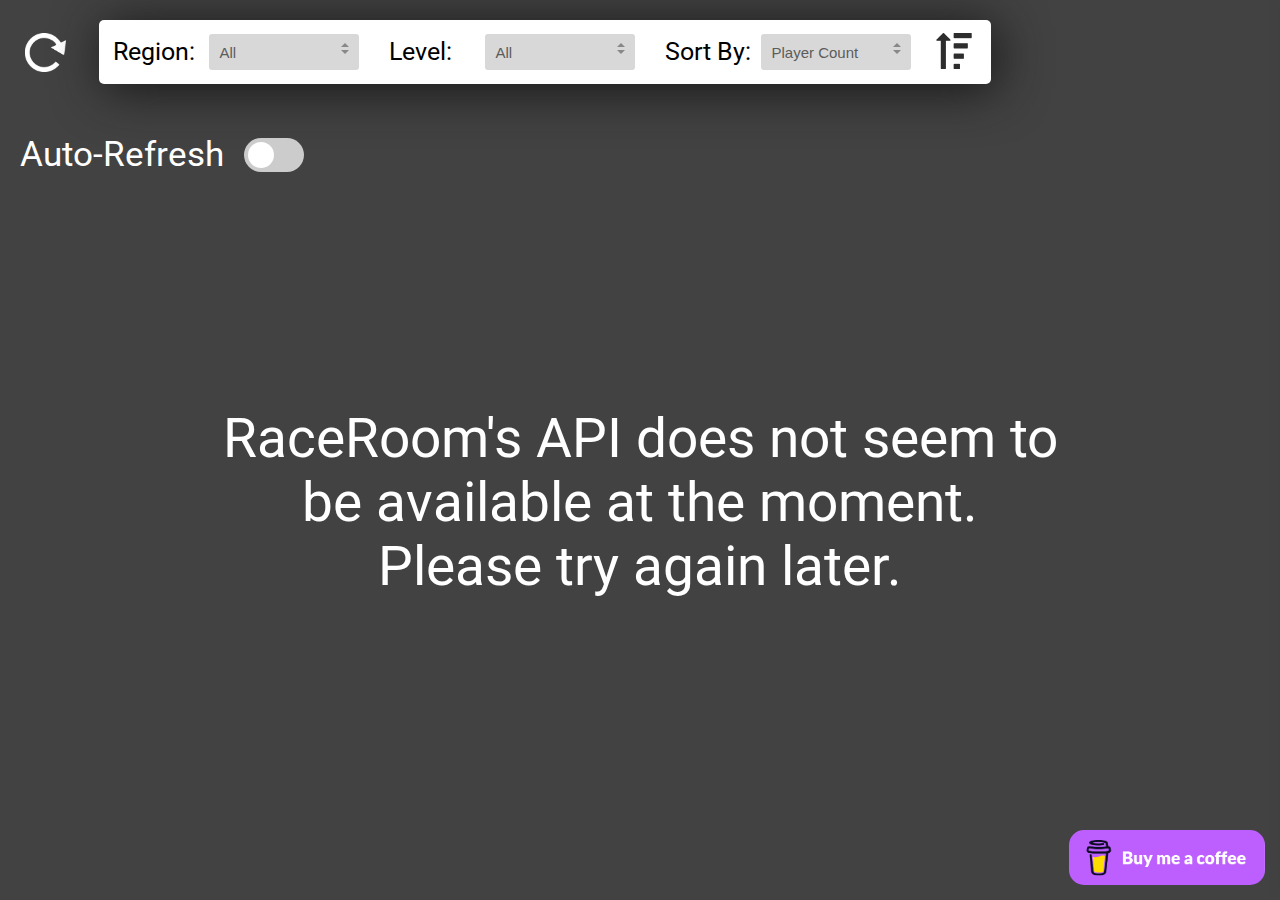
<file: public/index.html>
<!DOCTYPE html>

<html lang="en">

    <head>
        <title>R3E Server Data</title>

        <meta name="description" content="RaceRoom ranked server monitor, which shows you players, cars, tracks, and more!">
        <meta name="keywords" content="RaceRoom, RRRE, R3E, ranked, Racing">
        <meta name="author" content="Yuval Rosen">
        <meta name="viewport" content="width=device-width, initial-scale=1.0">


        <link rel="icon" type="image/png" href="static/images/favicon.png"/>
        <link rel="apple-touch-icon" href="static/images/favicon.png">

        <!-- Global site tag (gtag.js) - Google Analytics -->
        <script async src="https://www.googletagmanager.com/gtag/js?id=G-42E1EPFFE8"></script>
        <script>
        window.dataLayer = window.dataLayer || [];
        function gtag(){dataLayer.push(arguments);}
        gtag('js', new Date());

        gtag('config', 'G-42E1EPFFE8');
        </script>


        <script src="static/javascript/xhrCache.js"></script>
        <script src="static/javascript/r3e_api.js"></script>
        <script src="static/javascript/index.js"></script>
        <style>
            .container {
                max-width: 1000px;
            }
        </style>

    </head>

    <body>
        <link rel= "stylesheet" type= "text/css" href= "static/styles/index.css">

        <script>
            let elem = document.createElement('div');
            elem.className = "sidebar";
            document.body.appendChild(elem);
            slide_time = getComputedStyle(elem).transitionDuration;
            document.body.removeChild(elem);

            slide_time = parseFloat(slide_time.substring(0, slide_time.indexOf('s'))) * 1000 + 100;
        </script>

        <script>
            statics_url = "static/";
        </script>
        
        <div style="display: flex; flex-wrap: wrap; align-items: center; gap: 10px;" id="list-tools">
            <div style="height: 5vh;">
                <img src="static/images/redo.png" alt="reload-servers" class="reload-servers" onclick="showMessage('Loading...', true); applyFilters(true, true, true);"></img>
            </div>

            <div id="search-tools-wrapper" style="float: left;">
                <div class="search-tool">
                    <label for="regions" style="min-width: 86px; line-height: 4vh;">Region:</label>
                    <div class="dropdown">
                        <select name="regions" id="regions-dropdown" class="dropdown-select" onchange="applyFilters();">
                            <option value="all">All</option>
                            <option value="europe">Europe</option>
                            <option value="america">America</option>
                            <option value="oceania">Oceania</option>
                        </select>
                    </div>
                </div>
                
                <div class="search-tool">
                    <label for="levels" style="min-width: 86px; line-height: 4vh;">Level:</label>
                    <div class="dropdown">
                        <select name="levels" id="levels-dropdown" class="dropdown-select" onchange="applyFilters();">
                            <option value="all">All</option>
                            <option value="rookie">Rookie</option>
                            <option value="am">Amateur</option>
                            <option value="pro">Pro</option>
                            <option value="elite">Elite</option>
                        </select>
                    </div>
                </div>
                
                <div class="search-tool">
                    <label for="sort-by" style="min-width: 86px; line-height: 4vh;">Sort By:</label>
                    <div class="dropdown">
                        <select name="sort-by" id="sort-by-dropdown" class="dropdown-select" onchange="applyFilters(false, true);">
                            <option value="players">Player Count</option>
                            <option value="time">Time Left</option>
                            <option value="session">Session</option>
                            <option value="level">Level</option>
                        </select>
                    </div>
                </div>

                <label id="reverse-label" style="margin-right: 10px; margin-top: 4px; float: left;">
                    <input id="reverse-order-checkbox" type="checkbox" onchange="applyFilters(false, true);"/>
                    <img src="static/images/reverse_order.png" alt="reverse_order" style="height: 4vh;" id="reverse-order">
                </label>
            </div>

            <div style="display: flex; align-items: center; margin: 20px;" class="auto-refresh">
                <h3 style="margin: 0; margin-right: 20px; font-size: 35px; font-weight: 400;">Auto-Refresh</h3>
                <label class="switch">
                    <input type="checkbox" id="auto-refresh" onchange="autoRefreshEnableDisable();">
                    <span class="slider round"></span>
                </label>
                <h3 id="auto-refresh-countdown" style="margin: 0; margin-left: 20px; font-size: 35px;"></h3>
            </div>
        </div>

        <br>
        

        <center><h2 id="main-message" style="font-weight: 400; text-align: center !important; margin-top: 15%; max-width: 70%;">Loading...</h2></body></center>
        <div id="race-list" style="width: 100vw;">
            
        </div>
        
        

        <div class="sidebar" id="loading-sidebar">
            <center>
                <img class="close-button" onclick="close_sidebar();" src="static/images/close_button.png" alt="close_button">
            </center>
            <h1 style="text-align: center !important; margin-top: 40%;">Loading...</h1>
        </div>
        

        <div class="sidebar" id="main-sidebar" style="display: flex; flex-flow: column; height: 100%;">

            <div style="height: var(--sidebar-header-height);">
                <center>
                    <img class="close-button" onclick="close_sidebar();" src="static/images/close_button.png" alt="close_button">
                </center>
                
                <br>
                <center>
                    <div class="tabs">
                        <div id="tab1" class="tab selected" onclick="moveToFirst()">General</div>
                        <div id="tab2" class="tab" onclick="moveToSecond()">Drivers</div>
                    </div>
                </center>
            </div>
            
            
            <div id="slide">
                <div id="general-info">
                    <div id="sidebar-main-details" class="sidebar-section">
                        <div id="sidebar-track-details" style="display: flex; position: relative; height: 13vh;">
                            <div id="sidebar-track-logo" style="flex: 1;"></div>
                            <div id="sidebar-track-text" style="flex: 3; padding-left: 30px !important; display: flex; flex-direction: column; justify-content: center;">
                                <h2 id="sidebar-track-name" style="margin: 0px;"></h2>
                                <h3 id="sidebar-track-layout" style="margin: 0px; margin-top: 10px;"></h3>
                            </div>
                            <div id="sidebar-track-map" style="flex: 1;"></div>
                        </div>
                        
                        <div id="sidebar-classes"></div>

                        <div id="sidebar-player-details" style="display: flex; margin-top: 10px;">
                            <div id="sidebar-drivers-text" class="two-line-data" style="flex: 1;">
                                <h3 class="sidebar-header" style="text-align: center !important;">Drivers</h2>
                                <h3 id="sidebar-driver-count" style="text-align: center !important;"></h3>
                            </div>

                            <div id="sidebar-sof-text" class="two-line-data" style="flex: 1;">
                                <h3 class="sidebar-header" style="text-align: center !important;">S.o.F</h3>
                                <h3 id="sidebar-sof" style="text-align: center !important;"></h3>
                            </div>

                            <div id="sidebar-rep-text" class="two-line-data" style="flex: 1;">
                                <h3 class="sidebar-header" style="text-align: center !important;">Reputation</h3>
                                <h3 id="sidebar-rep" style="text-align: center !important;"></h3>
                            </div>
                        </div>

                        <div id="sidebar-min-details"  style="display: flex; margin-top: 10px;">
                            <div id="sidebar-min-rep-text" class="two-line-data" style="flex: 1;">
                                <h3 class="sidebar-header" style="text-align: center !important;">Minimum Reputation</h2>
                                <h3 id="sidebar-min-rep" style="text-align: center !important;"></h3>
                            </div>

                            <div id="sidebar-min-rating-text" class="two-line-data" style="flex: 1;">
                                <h3 class="sidebar-header" style="text-align: center !important;">Minimum Rating</h3>
                                <h3 id="sidebar-min-rating" style="text-align: center !important;"></h3>
                            </div>
                        </div>
                    </div>

                    <div id="sidebar-time-details" class="sidebar-section">
                        <div id="sidebar-session-details" style="display: flex; margin-top: 10px;">

                            <div id="sidebar-session-text" class="two-line-data" style="flex: 1;">
                                <h3 class="sidebar-header" style="text-align: center !important;">Session</h3>
                                <h3 id="sidebar-session" style="text-align: center !important;"></h3>
                            </div>

                            <div id="sidebar-countdown" class="two-line-data" style="flex: 1;">
                                <h3 class="sidebar-header" style="text-align: center !important;">Time Left</h3>
                                <div class="countdown" style="display: flex;">
                                    <h3 id="sidebar-minutes" style="margin-top: 11px;"></h3>
                                    <h3 id="sidebar-seconds" style="margin-top: 11px;"></h3>
                                </div>
                            </div>

                            <div id="sidebar-ping-text" class="two-line-data" style="flex: 1;">
                                <h3 class="sidebar-header" style="text-align: center !important;">Ping</h3>
                                <div style="display: flex; justify-content: center; height: 30px;">
                                    <h3 id="sidebar-ping" style="margin: 0px;"></h3>
                                    <div id="sidebar-refresh-ping" onclick="refreshPing(focused_server, false);">
                                        <img src="static/images/redo.png" alt="re-ping" style="margin-top: 0px; margin-left: 6px; height: 100%;"></img>
                                    </div>
                                </div>
                            </div>
                        </div>


                        <div id="sidebar-duration-details" style="display: flex; margin-top: 10px;">
                            <div id="sidebar-p-dur-text" class="two-line-data" style="flex: 1;">
                                <h3 class="sidebar-header" style="text-align: center !important;">P</h3>
                                <h3 id="sidebar-p-dur" style="text-align: center !important;"></h3>
                            </div>
                            
                            <div id="sidebar-q-dur-text" class="two-line-data" style="flex: 1;">
                                <h3 class="sidebar-header" style="text-align: center !important;">Q</h3>
                                <h3 id="sidebar-q-dur" style="text-align: center !important;"></h3>
                            </div>
                            
                            
                        </div>
                    </div>

                    <div id="sidebar-race-details" class="sidebar-section" style="margin-bottom: 40px;">
                        <div id="sidebar-race-settings-1" style="display: flex; margin-top: 10px;">
                            <div id="sidebar-tirewear-text" class="two-line-data" style="flex: 1;">
                                <h3 class="sidebar-header" style="text-align: center !important;">Tire Wear</h3>
                                <h3 id="sidebar-tirewear" style="text-align: center !important;"></h3>
                            </div>

                            <div id="sidebar-fuelusage-text" class="two-line-data" style="flex: 1;">
                                <h3 class="sidebar-header" style="text-align: center !important;">Fuel Usage</h3>
                                <h3 id="sidebar-fuelusage" style="text-align: center !important;"></h3>
                            </div>
                        </div>

                        <div id="sidebar-race-settings-2" style="display: flex; margin-top: 10px;">
                            <div id="sidebar-mandatorypit-text" class="two-line-data" style="flex: 1;">
                                <h3 class="sidebar-header" style="text-align: center !important;">Mandatory Pit</h3>
                                <h3 id="sidebar-mandatorypit" style="text-align: center !important;"></h3>
                            </div>

                            <div id="sidebar-cutrules-text" class="two-line-data" style="flex: 1;">
                                <h3 class="sidebar-header" style="text-align: center !important;">Cut Rules</h3>
                                <h3 id="sidebar-cutrules" style="text-align: center !important;"></h3>
                            </div>
                        </div>
                    </div>
                
                </div>

                <div id="driver-info" style="width: 100%; text-align: center;"></div>
            </div>

            <!-- height: var(--sidebar-footer-height); -->
            <div id="sidebar-footer" style="height: var(--sidebar-footer-height); display: flex; align-items: center; justify-content: center;">
                <button onclick="joinFocusedServer()">Join Server</button>
            </div>
        </div>

        <div id="buy-me-a-coffee" onclick="window.open('https://buymeacoffee.com/yuvalrosen', '_blank')">
            <img src="static/images/buymeacoffee.png" alt="Buy me a coffee">
        </div>

        <script>
            update_times();
        </script>
    </body>

</html>
</file>
<file: public/static/styles/index.css>
@import url('https://fonts.googleapis.com/css2?family=Roboto:wght@100;300;400;500;700;800;900&display=swap');
html,
body {
    margin: 0;
    padding: 0;
    overflow-x: hidden;
    min-height: 100vh;
    font-family: 'Roboto', sans-serif;
}

body {
    background-color: rgb(66, 66, 66);
}

h1 {
    text-align: left !important;
    font-weight: 500;
    font-size: 70px;
    color: white;
}

h2 {
    text-align: left !important;
    font-weight: 400;
    font-size: 55px;
    color: white;
}

h3 {
    /* text-align: left; */
    font-weight: 300;
    font-size: 40px;
    color: white;
}

div {
    padding: 0 !important;
    /* margin: 0; */
}

:root {
    --sidebar-width: 40vw;
    --race-container-width: 98vw;
    --track-car-height: 400px;
}


.thumbnail {
    display: none;
}

@media only screen and (max-width: 1400px) {
    :root {
        --sidebar-width: 50vw;
        --track-car-height: 250px;
    }
    .thumbnail {
        display: none;
    }
    .server-details {
        height: 12vh;
    }
    .race-data {
        height: 140px;
    }
    #slide {
        height: calc(100vh - var(--sidebar-header-height)) !important;
    }
    #sidebar-footer {
        display: none !important;
    }
    #sidebar-track-details {
        height: 18vh !important;
        margin-bottom: 6vh;
    }
    #sidebar-track-logo {
        display: none !important;
        flex: 0 !important;
    }
    #sidebar-classes {
        width: 90% !important;
        left: 5% !important;
    }
    #sidebar-races-completed {
        display: none !important;
        flex: 0 !important;
    }
    .driver-country {
        margin-right: 0px !important;
    }
}

@media screen and (max-width: 500px) {
    #sidebar-track-map {
        display: none !important;
        flex: 0 !important;
    }
}

@media only screen and (max-width: 579px) {
    :root {
        --race-container-width: 98vw !important;
    }
}

@media screen and (max-width: 850px) {
    .auto-refresh h3 {
        font-size: 25px !important;
        font-weight: 400;
        margin-top: 5px !important;
    }
}

@media only screen and (max-width: 1120px) {
    :root {
        --sidebar-width: 100vw;
    }
    #sidebar-footer {
        display: none !important;
    }
}


@media only screen and (min-width: 580px) and (max-width: 900px) {
    :root {
        --race-container-width: 47vw !important;
    }
}

@media only screen and (min-width: 901px) and (max-width: 1169px) {
    :root {
        --race-container-width: 31.33vw !important;
    }
}

@media only screen and (min-width: 1170px) and (max-width: 1580px) {
    :root {
        --race-container-width: 23vw !important;
        --track-car-height: 230px;
    }
}

@media only screen and (min-width: 1581px) and (max-width: 2039px) {
    :root {
        --race-container-width: 18vw;
        --track-car-height: 250px;
    }
}

@media only screen and (min-width: 2040px) and (max-width: 2469px) {
    :root {
        --race-container-width: 18vw;
        --track-car-height: 230px;
    }
}

@media only screen and (min-width: 2470px) {
    :root {
        --race-container-width: 13.4vw;
        --track-car-height: 200px;
    }

    .race-container {
        margin: 0.5vw !important;
    }
}


#race-list {
    display: flex;
    flex-direction: row;
    flex-wrap: wrap;
    margin-bottom: 100px;
}


.invisible {
    display: none !important;
}

.race-container {
    background-color: rgb(19, 19, 19);
    color: white;
    padding: 0px;
    padding-right: 20px;
    margin: 1vw;
    box-shadow: 5px 5px 50px rgb(14, 14, 14);
    transition: transform 0.3s;
    width: calc(var(--race-container-width) - 12px);
}

.race-container:hover {
    cursor: pointer;
    transform: scale(1.01);
}

.race-container h2 {
    font-weight: 400;
    font-size: calc((var(--race-container-width) - 12px) / 20);
    margin: 0 !important;
}

.race-container p {
    margin-top: 20px;
    color: rgb(99, 99, 99);
    font-weight: 500;
    font-size: 100%;
}



.thumbnail {
    flex: 1;
}

.server-details {
    flex: 2;
}

.name-level {
    width: calc(100% - 10px);
    margin-top: 10px;
    height: 40px;
    display: inline-flex;
    align-items: center;
    justify-content: space-between;
}

.level-img {
    height: 80%;
}

.countdown p {
    font-size: 120% !important;
}


/* Search tools: */

#search-tools-wrapper {
    font-size: 25px;
    background-color: rgb(255, 255, 255);
    padding: 1vh !important;
    border-radius: 5px;
    min-height: 5vh;
    margin: 20px;
    display: inline-block;
    position: relative;
    box-shadow: 5px 5px 50px rgb(22, 22, 22);
    /* display : flex; */
    /* align-items : center; */
    /* max-width: 1000px; */
}

#search-tools {
    align-items: center;
}

#search-tools label {
    display: flex;
    align-items: center;
}

.search-tool {
    display: flex;
    margin: 5px;
    float: left;
}

.dropdown {
    margin-right: 20px;
    margin-left: 10px;
    display: inline-block;
    position: relative;
    overflow: hidden;
    width: 150px;
    height: 4vh;
    background: #d8d8d8;
    border: 0px solid;
    border-radius: 3px;
}

.dropdown:before,
.dropdown:after {
    content: '';
    position: absolute;
    z-index: 2;
    top: 9px;
    right: 10px;
    width: 0;
    height: 0;
    border: 4px dashed;
    border-color: #888888 transparent;
    pointer-events: none;
}

.dropdown:before {
    border-bottom-style: solid;
    border-top: none;
}

.dropdown:after {
    margin-top: 7px;
    border-top-style: solid;
    border-bottom: none;
}

.dropdown-select {
    position: absolute;
    vertical-align: middle;
    width: 130%;
    margin: 0;
    padding: 6px 8px 6px 10px;
    height: 100%;
    /* line-height: 14px; */
    font-size: 15px;
    color: #5c5c5c;
    /* text-shadow: 0 1px white; */
    background: #f2f2f2;
    /* Fallback for IE 8 */
    background: rgba(0, 0, 0, 0) !important;
    /* "transparent" doesn't work with Opera */
    border: 0;
    border-radius: 0;
    -webkit-appearance: none;
}

.dropdown-select:focus {
    z-index: 3;
    width: 100%;
    color: #394349;
    outline: none;
}

.dropdown-select>option {
    margin: 3px;
    font-size: 20px;
    padding: 6px 8px;
    text-shadow: none;
    background: #f2f2f2;
    border-radius: 3px;
    cursor: pointer;
}


#reverse-label {
    cursor: pointer;
    height: 100%;
}

#reverse-label img {
    position: relative;
    -webkit-transform-style: preserve-3d;
    transform-style: preserve-3d;
    -webkit-transition: all 300ms;
    transition: all 300ms;
    width: 100%;
    height: 100%;
}

input {
    display: none;
}

:checked + img {
    transform: rotateX(180deg);
    -webkit-transform: rotateX(180deg);
}

#search_icon:hover {
    cursor: pointer;
}




/* Fix for IE 8 putting the arrows behind the select element. */

.lt-ie9 .dropdown {
    z-index: 1;
}

.lt-ie9 .dropdown-select {
    z-index: -1;
}

.lt-ie9 .dropdown-select:focus {
    z-index: 3;
}


/* Dirty fix for Firefox adding padding where it shouldn't. */

@-moz-document url-prefix() {
    .dropdown-select {
        padding-left: 6px;
    }
}







/* Images: */

.car-icon {
    width: 35px;
    height: 45px;
    margin-top: 5px;
    margin-right: 7px;
}

.clock-icon {
    margin-top: 12px;
    margin-right: 8px;
    width: 31px;
    height: 35px;
}

.track-car {
    position: relative;
    width: 100%;
    height: var(--track-car-height);
}

.track-img {
    position: relative;
    margin: 0;
    object-fit: cover;
    width: 100%;
    height: 100%;
}

.car-classes {
    display: flex;
    position: absolute;
    bottom: 0px;
    left: 5px;
    height: 48%;
    width: calc(100% - 10px);
    align-items: center;
    /* flex-flow: row wrap; */
}

.class-img {
    margin: 0px;
    flex: calc(1 / 10) 1 calc(10% - 0px);
    -webkit-filter: drop-shadow(2px 2px 8px rgb(50, 50, 50));
    filter: drop-shadow(2px 2px 8px rgb(50, 50, 50));
}

.logo-row-item {
    flex: 0 1 auto;
    max-height: 100%;
    max-width: 100%;
    min-height: 0;
    min-width: 0;
}

.track-logo {
    max-height: calc(100% - 30px);
    margin: 5px;
    background-color: white;
    padding: 5px;
    -webkit-filter: drop-shadow(2px 2px 8px rgb(50, 50, 50));
    filter: drop-shadow(2px 2px 8px rgb(50, 50, 50));
}

.twitch-logo {
    position: absolute;
    top: 10px;
    right: 10px;
    width: 15%;
    -webkit-filter: drop-shadow(2px 2px 8px rgb(50, 50, 50));
    filter: drop-shadow(2px 2px 8px rgb(50, 50, 50));
}

.no-twitch {
    display: none;
}

.circle {
    left: 20px;
    bottom: 20px;
    background-color: white;
    text-align: center;
    position: absolute;
    border-radius: 50%;
    min-width: 1.25em;
    display: inline-flex;
    align-items: center;
    justify-content: center;
    width: 18%;
    box-shadow: 1px 1px 50px rgb(71, 71, 71);
}

.circle:after {
    content: '';
    padding-top: 100%;
    display: table;
}

.driver-count {
    display: flex;
}

.session {
    margin-left: 10px;
    display: flex;
}


/* Countdown: */

.countdown {
    align-items: center;
    justify-content: center;
    margin-top: 5px;
}

.countdown p {
    text-transform: uppercase;
}


/* Sidebar: */

.sidebar {
    /* display: none; */
    position: fixed;
    z-index: 10;
    width: var(--sidebar-width);
    height: 100%;
    right: calc(0px - var(--sidebar-width) - 25px);
    top: 0;
    background-color: black;
    box-shadow: 1px -2px 25px black;
    overflow: hidden;
    transition: right 0.5s;
}

.sidebar h2 {
    text-align: left !important;
    font-size: 30px;
}

.sidebar h3 {
    font-size: 20px;
}

#sidebar-track-details>h3 {
    text-align: left !important;
}

.sidebar-track-logo {
    background-color: white;
    /* width: 100%; */
    height: 100%;
    left: 0;
}

.sidebar-track-map {
    /* width: 100%; */
    height: 100%;
    right: 0;
}

.sidebar-section {
    background-color: rgb(60, 60, 60);
    border-radius: 5px;
    margin: 20px;
    padding: 30px !important;
}

.two-line-data {
    text-align: center !important;
    display: inline;
}

.sidebar-header {
    font-weight: 600;
}

#sidebar-refresh-ping:hover {
    cursor: pointer;
}

.link, .twitch-link {
    color:rgb(170, 170, 255);
}

.link:visited, .twitch-link:visited {
    color:rgb(170, 170, 255);
}

#sidebar-classes {
    text-align: center;
    display: inline-block;
    margin-left: auto;
    margin-right: auto;
    margin-top: 20px;
    margin-bottom: 10px;
    width: 60%;
    position: relative;
    left: 20%;
}

.sidebar .class-img {
    position: relative;
    bottom: auto;
    left: auto;
    vertical-align: middle;
    width: auto;
    height: 10vh;
    display: inline-block;
    margin: 5px;
}

.sidebar .track-img {
    position: relative;
    top: 0;
    right: 0;
    width: 100%;
    object-fit: auto;
}

.close-button {
    position: relative;
    width: calc(20px + 4%);
    top: 20px;
    margin-bottom: 10px;
}

.close-button:hover {
    cursor: pointer;
}

.sidebar-driver-details {
    width: 90%;
    margin-left: auto;
    margin-right: auto;
    padding-top: 15px !important;
    padding-left: 0px !important;
    padding-bottom: 7px !important;
}

.sidebar-driver-details:hover {
    cursor: pointer;
}

.driver-line {
    display: flex;
}

.driver-icon {
    display: flex;
    align-items: center;
    justify-content: center;
}

#sidebar-footer {
    position: absolute;
    bottom: 0;
    right: 0;
    width: 100%;
    background-color: black;
}

#sidebar-footer button {
    color: white;
    background-color: black;
    font-size: 40px;
    border: none;
    width: 40%;
    height: 75%;
    border-radius: 20px;
    outline: black solid 1px;
    transition: outline-color 0.15s;
}

#sidebar-footer button:hover {
    cursor: pointer;
    outline: white solid 1px;
}


/*
height: 20px - close-button top,
        10px - close-button margin-bottom,
        44px - tabs div height,
        10px - tabs div margin-bottom,
        (20px + 4vw) - close-button height,
*/

:root {
    --sidebar-header-height: calc(20px + 10px + 20px + 44px + 10px + (20px + 4vw));
    --sidebar-footer-height: calc(12vh);
}


/* Tabs: */

.tabs {
    width: 100%;
    margin-top: 20px;
    margin-bottom: 10px;
    display: inline-block;
}

.tab {
    height: 40px;
    width: 50%;
    border: none;
    line-height: 40px;
    text-align: center;
    font-size: 20pt;
    float: left;
    cursor: pointer;
    color: lightgray;
}

.selected {
    color: rgb(220, 220, 220);
    border-bottom: 4px solid white;
}

#container {
    position: relative;
    width: 400px;
    height: 200px;
    overflow: hidden;
    clear: left;
}

.box {
    display: inline-block;
    white-space: nowrap;
    position: absolute;
    width: 400px;
    height: 200px;
    line-height: 200px;
    text-align: center;
    font-size: 28pt;
    cursor: pointer;
}

#general-info {
    flex: 1;
    top: 0px;
    left: 0px;
    overflow-x: hidden;
    overflow-y: auto;
}

#driver-info {
    flex: 1;
    top: 0px;
    left: 100%;
    overflow-x: hidden;
    overflow-y: auto;
}

#slide {
    width: 200%;
    height: calc(100vh - var(--sidebar-header-height) - var(--sidebar-footer-height));
    display: flex;
    /* overflow: hidden; */
    transition: transform 0.3s ease-in-out 0s;
    -moz-transition: -moz-transform 0.3s ease-in-out 0s;
    -webkit-transition: -webkit-transform 0.3s ease-in-out 0s;
}

.move-to-first {
    transform: translateX(0px);
    -moz-transform: translateX(0px);
    -webkit-transform: translateX(0px);
}

.move-to-second {
    transform: translateX(-50%);
    -moz-transform: translateX(-50%);
    -webkit-transform: translateX(-50%);
}


/* Auto-refresh toggle */


/* The switch - the box around the slider */

.switch {
    position: relative;
    display: inline-block;
    width: 60px;
    height: 34px;
}


/* Hide default HTML checkbox */

.switch input {
    opacity: 0;
    width: 0;
    height: 0;
}


/* The slider */

.slider {
    position: absolute;
    cursor: pointer;
    top: 0;
    left: 0;
    right: 0;
    bottom: 0;
    width: 60px;
    background-color: #ccc;
    -webkit-transition: 0.2s;
    transition: 0.2s;
}

.slider:before {
    position: absolute;
    content: "";
    height: 26px;
    width: 26px;
    left: 4px;
    bottom: 4px;
    background-color: white;
    -webkit-transition: left 0.2s;
    transition: left 0.2s;
}

input:checked+.slider {
    background-color: #2196F3;
}

input:focus+.slider {
    box-shadow: 0 0 1px #2196F3;
}

input:checked+.slider:before {
    /* -webkit-transform: translateX(26px);
    -ms-transform: translateX(26px);
    transform: translateX(26px); */
    left: 30px;
}


/* Rounded sliders */

.slider.round {
    border-radius: 34px;
}

.slider.round:before {
    border-radius: 50%;
}


.sidebar-team {
    position: relative;
}

.twitch-embed-container {
    position: absolute;
    top: 0px;
    left: 0px;
    height: 20px;
    /* width: 100%; */
}

.twitch-embed {
    position: absolute;
    left: calc(-0.15 * var(--sidebar-width));
    top: 19px;
    width: calc(var(--sidebar-width) * 0.6);
    height: calc(var(--sidebar-width) * 0.6 / 1.77);
    transition: transform 0.2s;
    transform: scale(0,0);
    transform-origin: top;
}

.twitch-hover:hover .twitch-embed {
    z-index: 3;
    transform: scale(1,1);
}

.twitch-embed:hover {
    display: block;
}


.twitch-hover-expand {
    position: absolute;
    top: 10px;
    right: 10px;
    width: 15%;
    height: calc(var(--race-container-width) * 0.15);
}

.twitch-expand-appear {
    position: absolute;
    top: 0px;
    right: 0px;
    width: 600%;
    height: calc(600% / 1.77);
    transform: scale(calc(1 / 6), calc(1.77 / 6));
    transform-origin: top right;
    transition: transform 0.2s;
    z-index: -1;
}

.twitch-hover-expand:hover .twitch-expand-appear {
    transform: scale(1, 1);
    z-index: 1;
}


.twitch-expand-disappear {
    z-index: 2;
    opacity: 1;
    top: 0px;
    right: 0px;
    width: 100%;

    transform: scale(1,1);
    transform-origin: top right;
    transition: opacity 0.1s, transform 0.2s;
}

.twitch-hover-expand:hover .twitch-expand-disappear {
    transform: scale(6, calc(6 / 1.77));
    opacity: 0;
}

.reload-servers {
    margin: 3px;
    margin-left: 25px;
    height: calc(100% - 6px);
    transition: opacity 0.15s;
}

.reload-servers:hover {
    opacity: 0.7;
    cursor: pointer;
}

#buy-me-a-coffee {
    position: fixed;
    right: 0;
    bottom: 0;
    margin: 15px;
    cursor: pointer;
    height: 55px;
    transition: filter 0.13s;
}

#buy-me-a-coffee:hover {
    filter: brightness(80%);
}

#buy-me-a-coffee img {
    height: 100%;
    border-radius: 15px;
}
</file>
